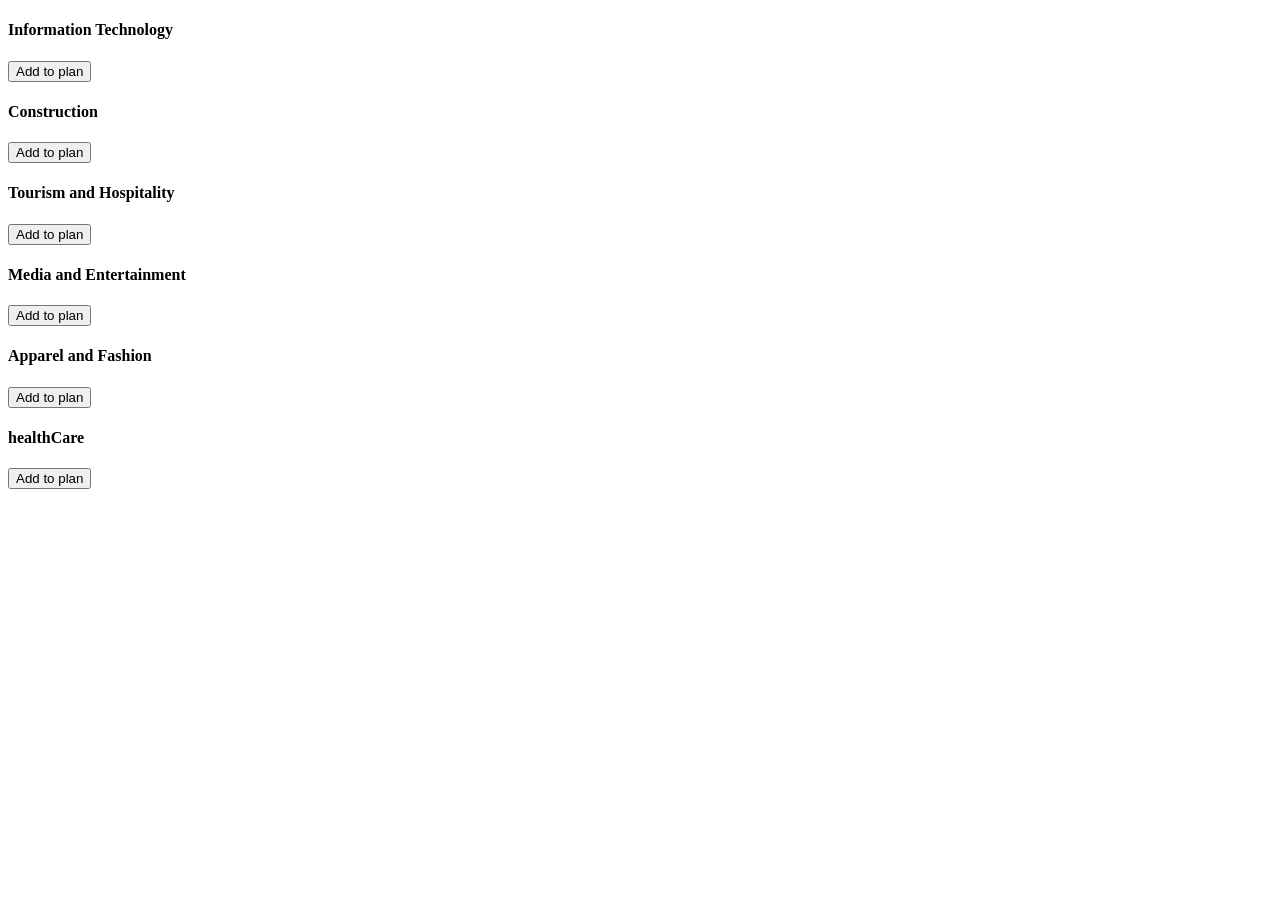
<file: 01_module_c/pages/my_plan/index.html>
<!DOCTYPE html>
<html lang="en">
<head>
    <meta charset="UTF-8">
    <meta name="viewport" content="width=device-width, initial-scale=1.0">
    <title>My plans</title>
</head>
<body>
    <div class="main-box">
        <div class="plan-cards">
            <div class="card">
                <h4>Information Technology</h4>
                <button>Add to plan</button>
            </div>
            <div class="card">
                <h4>Construction</h4>
                <button>Add to plan</button>
            </div>
            <div class="card">
                <h4>Tourism and Hospitality</h4>
                <button>Add to plan</button>
            </div>
            <div class="card">
                <h4>Media and Entertainment</h4>
                <button>Add to plan</button>
            </div>
            <div class="card">
                <h4>Apparel and Fashion</h4>
                <button>Add to plan</button>
            </div>
            <div class="card">
                <h4>healthCare</h4>
                <button>Add to plan</button>
            </div>
        </div>
    </div>
</body>
</html>
</file>
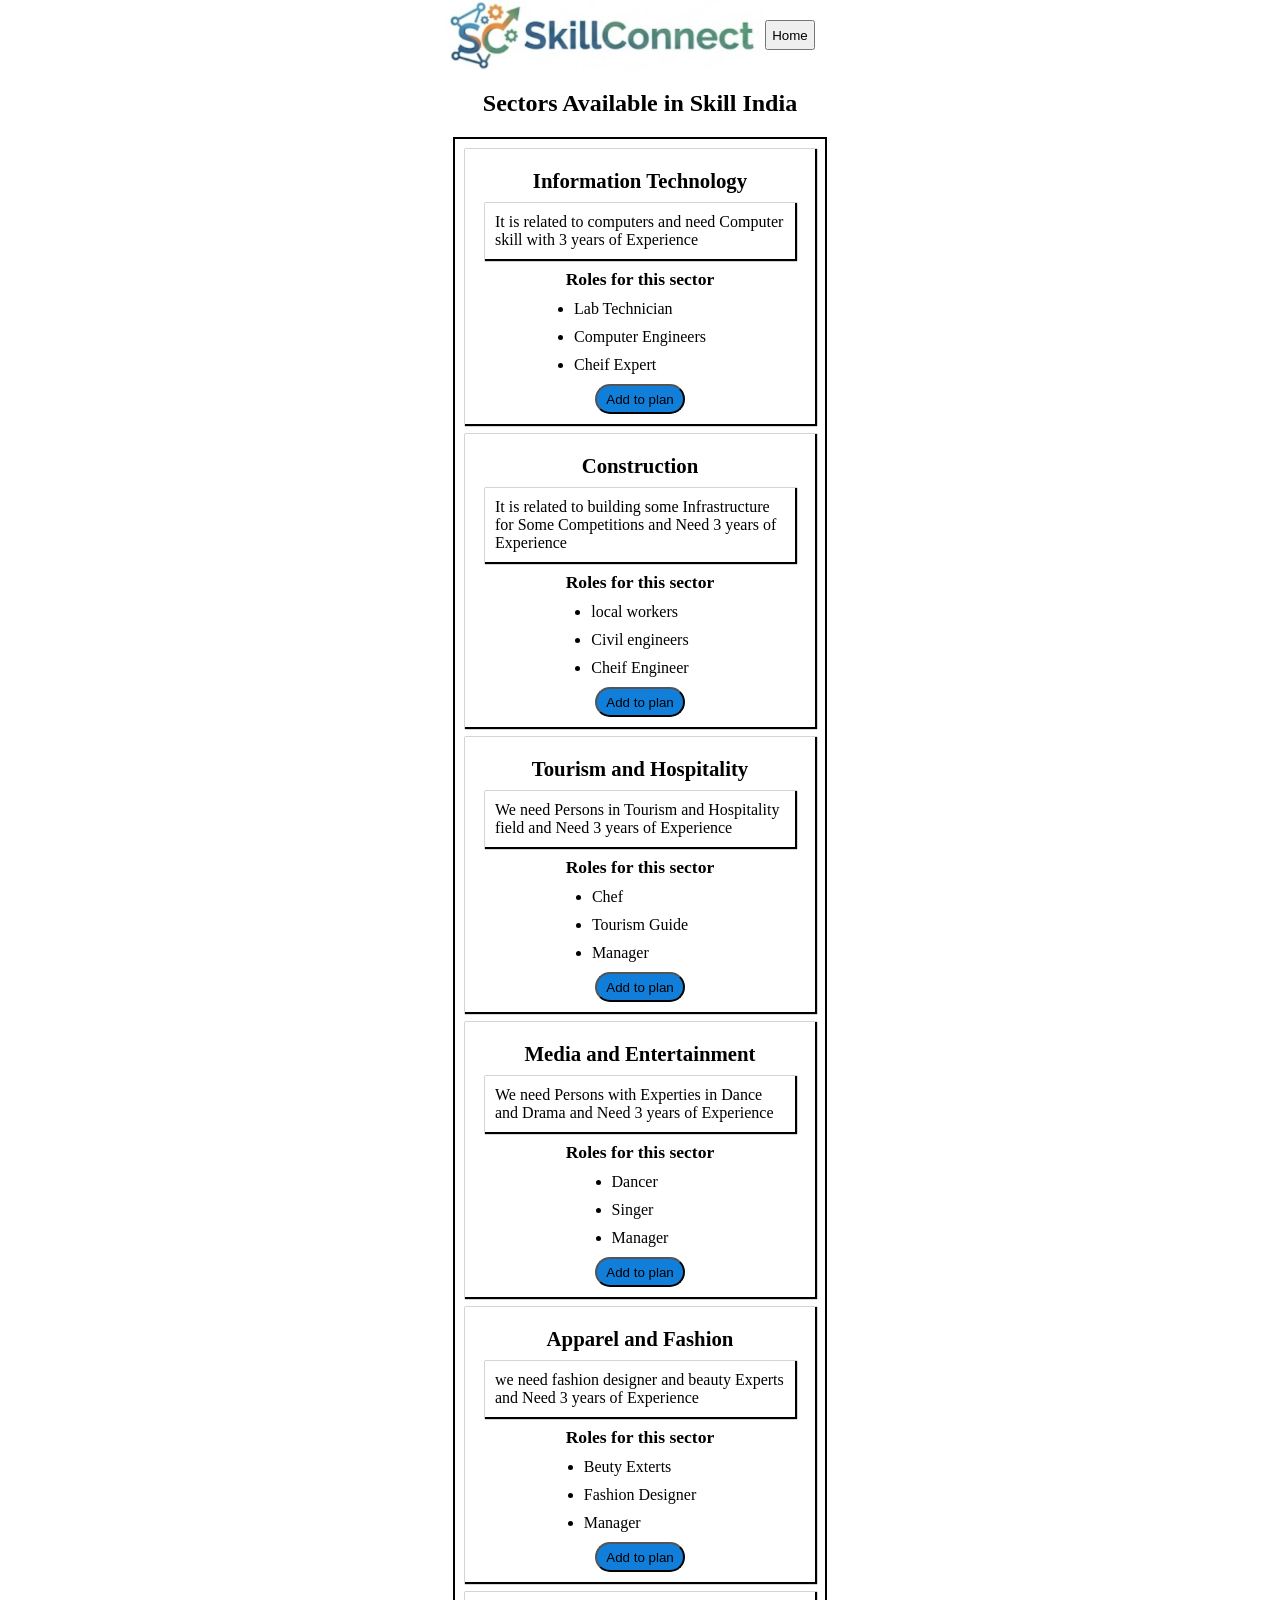
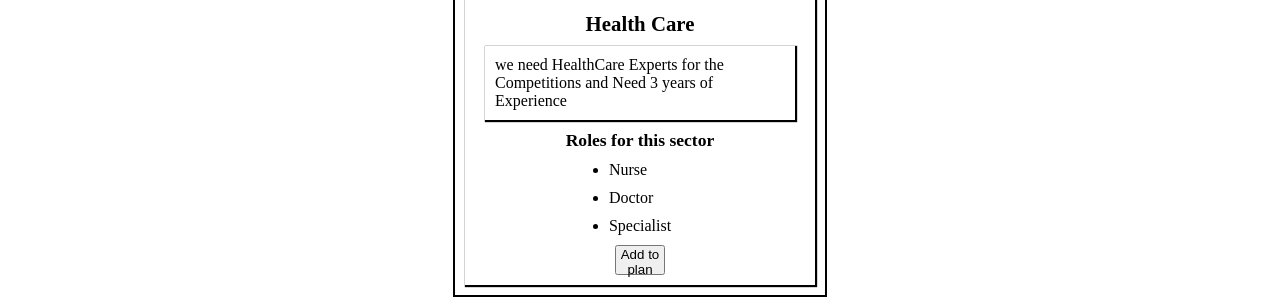
<file: 01_module_c/pages/sector/index.html>
<!DOCTYPE html>
<html lang="en">
<head>
    <meta charset="UTF-8">
    <meta name="viewport" content="width=device-width, initial-scale=1.0">
    <title>Sectors</title>
    <link rel="stylesheet" href="./style.css">
</head>
<body>
    <div class="main-box">
        <div class="head">
            <img id="skill-img" src="./skillconnect_logo.png" alt="">
            <a href="/index.html">
                <button>Home</button>
            </a>
        </div>
        <h2>Sectors Available in Skill India</h2>
        <div class="sectors">
            <div class="sector-card s1">
                <h4>Information Technology</h4>
                <p>It is related to computers and need Computer skill with 3 years of Experience</p>
                <div class="role-list">
                    <h4>Roles for this sector</h4>
                <ul class="role-list-ul">
                    <li>Lab Technician</li>
                    <li>Computer Engineers</li>
                    <li>Cheif Expert</li>
                </ul>
                <button id="role-plan">Add to plan</button>
                </div>
            </div>
            <!-- Construction Sector -->
             <div class="sector-card">
                <h4>Construction</h4>
                <p>It is related to building some Infrastructure for Some Competitions and Need 3 years of Experience</p>
                <div class="role-list">
                    <h4>Roles for this sector</h4>
                <ul class="role-list-ul">
                    <li>local workers</li>
                    <li>Civil engineers</li>
                    <li>Cheif Engineer</li>
                </ul>
                <button id="role-plan">Add to plan</button>
                </div>
            </div>
            <!-- Tourism  -->
            <div class="sector-card s3">
                <h4>Tourism and Hospitality</h4>
                <p>We need Persons in Tourism and Hospitality field and Need 3 years of Experience</p>
                <div class="role-list">
                    <h4>Roles for this sector</h4>
                <ul class="role-list-ul">
                    <li>Chef</li>
                    <li>Tourism Guide</li>
                    <li>Manager</li>
                </ul>
                <button id="role-plan">Add to plan</button>
                </div>
            </div>
            <!-- Media and Entertainment -->
             <div class="sector-card s4">
                <h4>Media and Entertainment</h4>
                <p>We need Persons with Experties in Dance and Drama and Need 3 years of Experience</p>
                <div class="role-list">
                    <h4>Roles for this sector</h4>
                <ul class="role-list-ul">
                    <li>Dancer</li>
                    <li>Singer</li>
                    <li>Manager</li>
                </ul>
                <button id="role-plan">Add to plan</button>
                </div>
            </div>
            <!-- Fashion -->
             <div class="sector-card s5">
                <h4>Apparel and Fashion</h4>
                <p>we need fashion designer and beauty Experts and Need 3 years of Experience</p>
                <div class="role-list">
                    <h4>Roles for this sector</h4>
                <ul class="role-list-ul">
                    <li>Beuty Exterts</li>
                    <li>Fashion Designer</li>
                    <li>Manager</li>
                </ul>
                <button id="role-plan">Add to plan</button>
                </div>
            </div>
            <!-- Healthcare -->
             <div class="sector-card s6">
                <h4>Health Care</h4>
                <p>we need HealthCare Experts for the Competitions  and Need 3 years of Experience</p>
                <div class="role-list">
                    <h4>Roles for this sector</h4>
                <ul class="role-list-ul">
                    <li>Nurse</li>
                    <li>Doctor</li>
                    <li>Specialist</li>
                </ul>
                <button id="role-plan ">Add to plan</button>
                </div>
            </div>
        </div>
    </div>
</body>
</html>
</file>
<file: 01_module_c/pages/sector/style.css>
*{
    margin: 0%;
    padding: 0%;
    box-sizing: border-box;
}
body{
    height: 100vh;
    display: flex;
    justify-content: center;
}
h2{
    text-align: center;
    margin: 20px;
}
.main-box{
    width: 378px;
    
}
#skill-img{
    width: 320px;
}
.sectors{
    border: 2px solid black;
    margin: 2px;
}
.sector-card{
    border: 2px solid black;
    border: 5px;
    margin: 5px;
    padding: 10px;
    box-shadow: 1px 1px 1px 1px ;
    margin: 10px;
}
.sector-card h4{
    text-align: center;
    font-size: 1.3em;
    margin: 10px;
}
.sector-card p{
    box-shadow: 1px 1px 1px 1px ;
    margin: 10px;
    padding: 10px;
}
.role-list{
    display: flex;
    flex-direction: column;
    align-items: center;
    justify-content: center;
}
.role-list-ul li{
    margin: 10px;
}
.role-list h4{
    margin: 0%;
    font-size: 1.1em;
}
.head a{
    cursor: pointer;
}
 button{
    width: 50px;
    height: 30px;
    cursor: pointer;
 }
 .head{
    margin-right: 20px;
    display: flex;
    justify-content: center;
    align-items: center;
    border-radius: 20px;
 }
 #role-plan{
    width: 90px;
    background-color: rgb(17 127 217);
    border-radius: 20px;
 }
 #role-plan:hover{
     background-color: rgb(7, 77, 135);
 }
</file>
